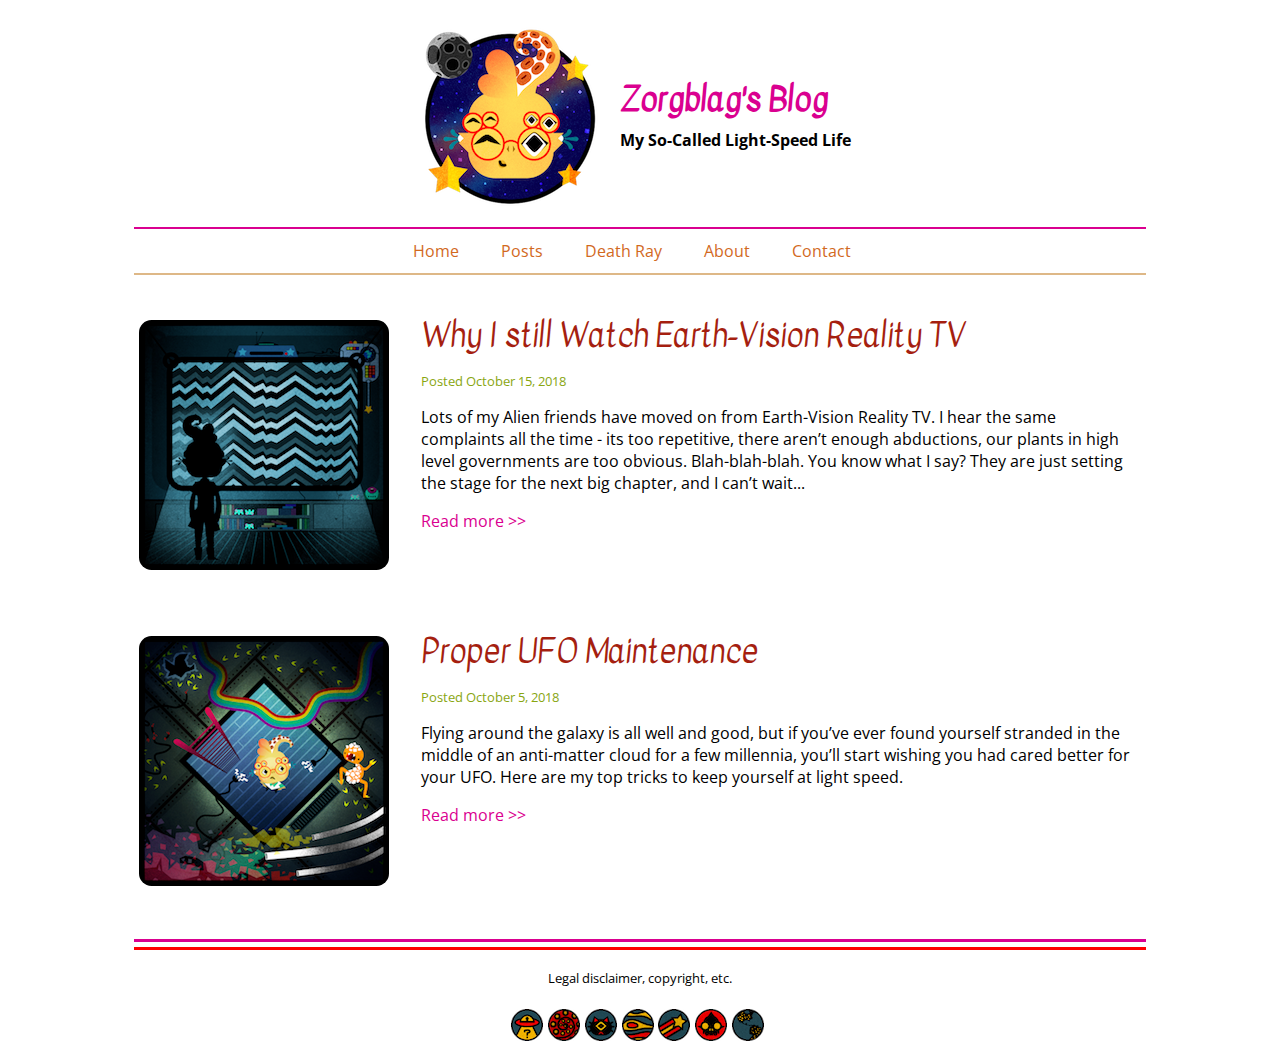
<file: blog-begin/blog.html>
<!DOCTYPE html>
<html lang="en">
<head>
	<meta charset="UTF-8">
	<title>Alien Blog</title>
	 <link href="https://fonts.googleapis.com/css?family=Kavivanar|Open+Sans" rel="stylesheet"> 
	 <link href="css/styles.css" rel="stylesheet">
</head>
<body>
	<div class="wrapper">
		<header>
			<div class="leftheader">
				<a href="/"><img src="img/logo.png" alt="Zorgblag's Blog. Click for home. "></a>
			</div>
			<div class="rightheader">
				<h1>Zorgblag's Blog</h1>
				<p>My So-Called Light-Speed Life</p>
			</div>
		</header>
		<nav>
			<ul>
				<li><a href="#">Home</a></li>
				<li><a href="#">Posts</a></li>
				<li><a href="#">Death Ray</a></li>
				<li><a href="#">About</a></li>
				<li><a href="#">Contact</a></li>
			</ul>
		</nav>
		<section>
			<article>
				<img src="img/blog1.png" alt="Earth-Vision Reality TV. ">
				
				<h2>Why I still Watch Earth-Vision Reality TV</h2>
				<p class="posted">Posted October 15, 2018</p>
				<p>Lots of my Alien friends have moved on from Earth-Vision Reality TV. I hear the same complaints all the time - its too repetitive, there aren’t enough abductions, our plants in high level governments are too obvious. Blah-blah-blah. You know what I say? They are just setting the stage for the next big chapter, and I can’t wait...</p>
				<p><a href="blog1.html">Read more >> </a></p>
			</article>
			<article class="">
				<img src="img/blog2.png" alt="Proper UFO Maintenance. ">
				
				<h2>Proper UFO Maintenance</h2>
				<p class="posted">Posted October 5, 2018</p>
				<p>Flying around the galaxy is all well and good, but if you’ve ever found yourself stranded in the middle of an anti-matter cloud for a few millennia, you’ll start wishing you had cared better for your UFO. Here are my top tricks to keep yourself at light speed.</p>
				<p><a href="blog2.html">Read more >> </a></p>
			</article>
			
		</section>
		<footer>
			<p>Legal disclaimer, copyright, etc.</p>
			<ul>
				<li><a href="#"><img src="img/icon1.png" alt="Social Media 1."></a></li>
				<li><a href="#"><img src="img/icon2.png" alt="Social Media 2."></a></li>
				<li><a href="#"><img src="img/icon3.png" alt="Social Media 3."></a></li>
				<li><a href="#"><img src="img/icon4.png" alt="Social Media 4."></a></li>
				<li><a href="#"><img src="img/icon5.png" alt="Social Media 5."></a></li>
				<li><a href="#"><img src="img/icon6.png" alt="Social Media 6."></a></li>
				<li><a href="#"><img src="img/icon7.png" alt="Social Media 7."></a></li>
			</ul>
		</footer>
	</div>
</body>
</html>
</file>
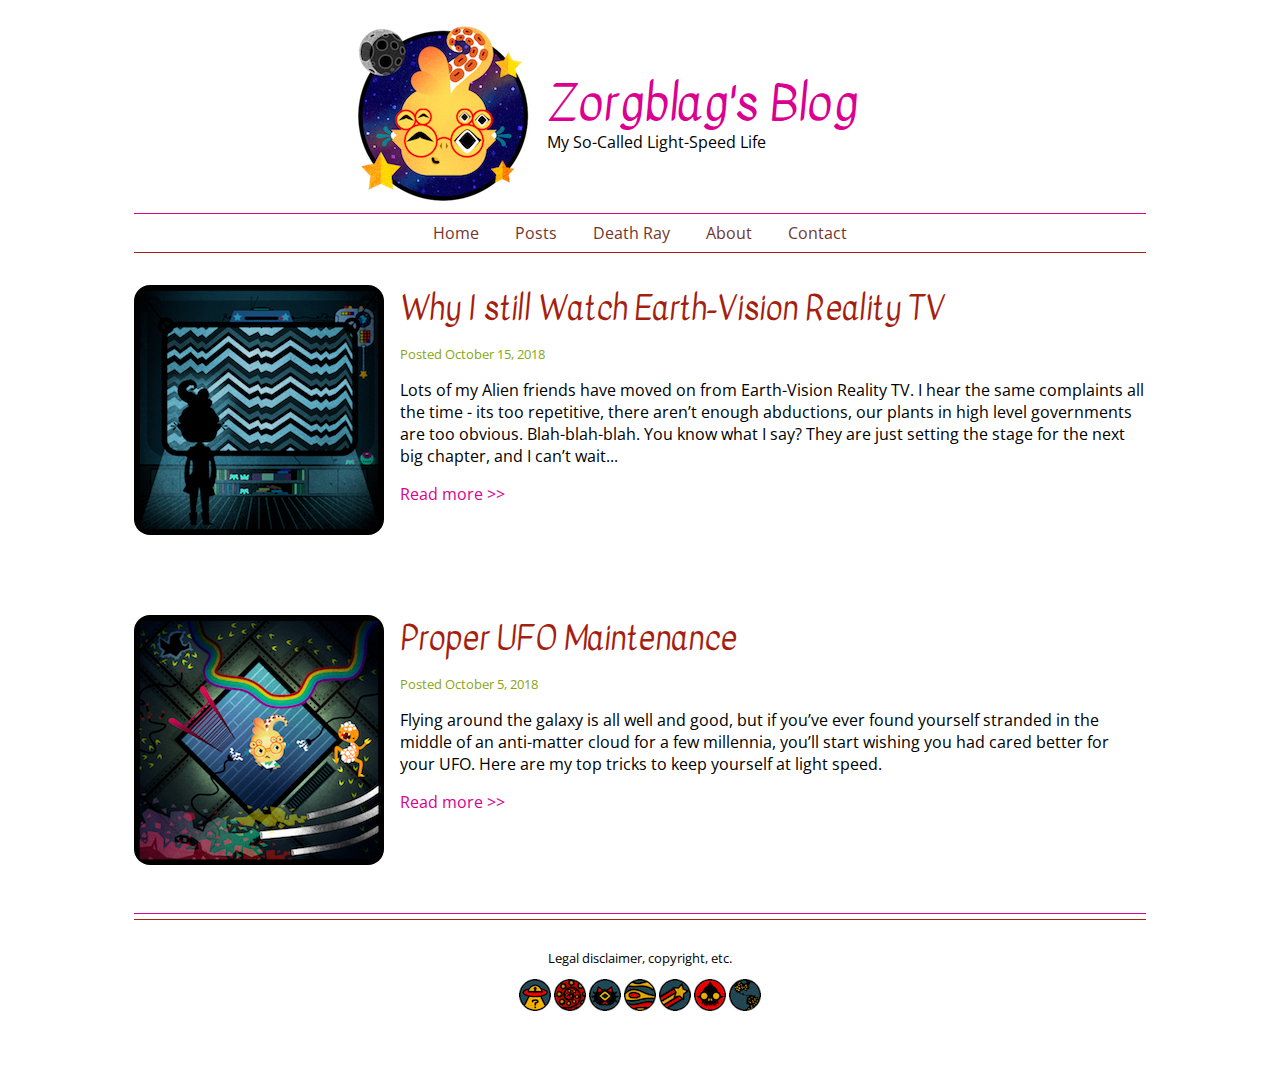
<file: blog-end/blog.html>
<!DOCTYPE html>
<html lang="en">
<head>
	<meta charset="UTF-8">
	<title>Alien Blog</title>
	 <link href="https://fonts.googleapis.com/css?family=Kavivanar|Open+Sans" rel="stylesheet"> 
	 <link href="css/styles.css" rel="stylesheet">
</head>
<body>
	<div class="wrapper">
		<header>
			<div class="leftheader">
				<a href="/"><img src="img/logo.png" alt="Zorgblag's Blog. Click for home. "></a>
			</div>
			<div class="rightheader">
				<h1>Zorgblag's Blog</h1>
				<p>My So-Called Light-Speed Life</p>
			</div>
		</header>
		<nav>
			<ul>
				<li><a href="#">Home</a></li>
				<li><a href="#">Posts</a></li>
				<li><a href="#">Death Ray</a></li>
				<li><a href="#">About</a></li>
				<li><a href="#">Contact</a></li>
			</ul>
		</nav>
		<section>
			<article>
				<img src="img/blog1.png" alt="Earth-Vision Reality TV. ">
				<h2>Why I still Watch Earth-Vision Reality TV</h2>
				<p class="posted">Posted October 15, 2018</p>
				<p>Lots of my Alien friends have moved on from Earth-Vision Reality TV. I hear the same complaints all the time - its too repetitive, there aren’t enough abductions, our plants in high level governments are too obvious. Blah-blah-blah. You know what I say? They are just setting the stage for the next big chapter, and I can’t wait...</p>
				<p><a href="blog1.html">Read more >> </a></p>
			</article>
			<article>
				<img src="img/blog2.png" alt="Proper UFO Maintenance. ">
				<h2>Proper UFO Maintenance</h2>
				<p class="posted">Posted October 5, 2018</p>
				<p>Flying around the galaxy is all well and good, but if you’ve ever found yourself stranded in the middle of an anti-matter cloud for a few millennia, you’ll start wishing you had cared better for your UFO. Here are my top tricks to keep yourself at light speed.</p>
				<p><a href="blog2.html">Read more >> </a></p>
			</article>
		</section>
		<footer>
			<p>Legal disclaimer, copyright, etc.</p>
			<ul>
				<li><a href="#"><img src="img/icon1.png" alt="Social Media 1."></a></li>
				<li><a href="#"><img src="img/icon2.png" alt="Social Media 2."></a></li>
				<li><a href="#"><img src="img/icon3.png" alt="Social Media 3."></a></li>
				<li><a href="#"><img src="img/icon4.png" alt="Social Media 4."></a></li>
				<li><a href="#"><img src="img/icon5.png" alt="Social Media 5."></a></li>
				<li><a href="#"><img src="img/icon6.png" alt="Social Media 6."></a></li>
				<li><a href="#"><img src="img/icon7.png" alt="Social Media 7."></a></li>
			</ul>
		</footer>
	</div>
</body>
</html>
</file>
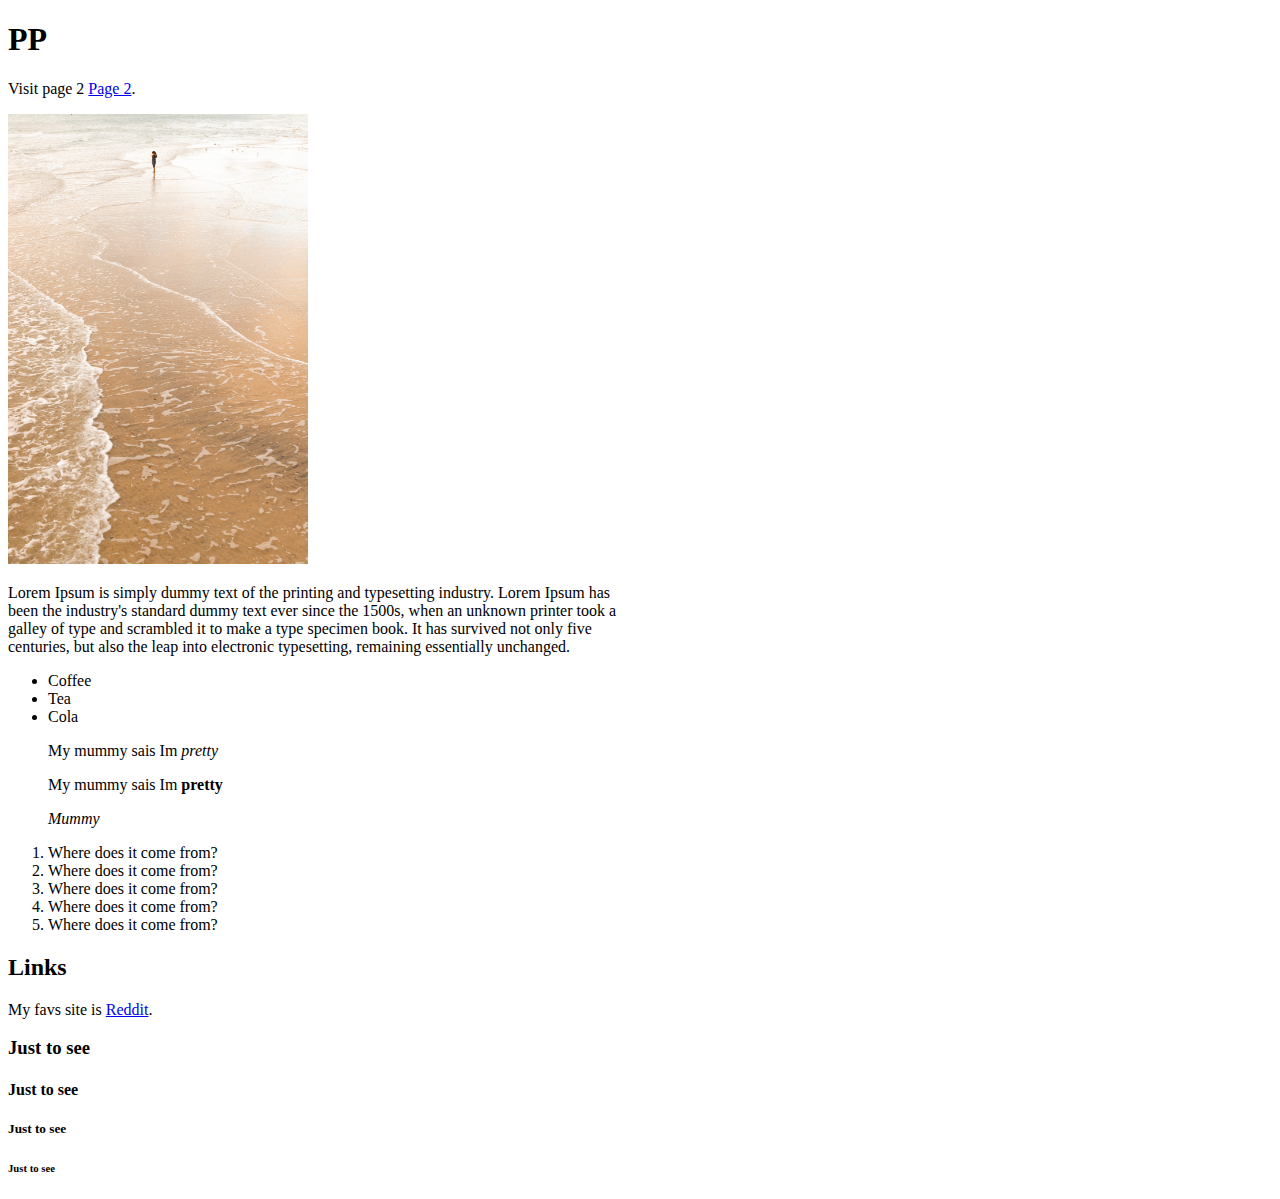
<file: zHTML1/zhtml2.html>
<!DOCTYPE html>
<html lang="en">
<head>
    <meta charset="UTF-8">
    <meta http-equiv="X-UA-Compatible" content="IE=edge">
    <meta name="viewport" content="width=device-width, initial-scale=1.0">
    <title>Page 2</title>
</head>
<body>
    <h1>PP</h1>

<p>Visit page 2 <a href="zhtml2.html">Page 2</a>.</p>
<img src="imgs/1zimg.jpg" alt="beach" width="300">
<p style="width: 50%;">Lorem Ipsum is simply dummy text of the printing and typesetting industry. Lorem Ipsum has been the industry's standard dummy text ever since the 1500s, when an unknown printer took a galley of type and scrambled it to make a type specimen book. It has survived not only five centuries, but also the leap into electronic typesetting, remaining essentially unchanged. </p>
<ul>
    <li>Coffee</li>
    <li>Tea</li>
    <li>Cola</li>
</ul>

<blockquote>My mummy sais Im <em> pretty</em></blockquote>
<blockquote><p>My mummy sais Im <strong>pretty</strong></p>
<cite>Mummy</cite></blockquote>

<ol><li>Where   does it come from?</li>
    <li>Where does it come from?</li>
    <li>Where does it come from?</li>
    <li>Where does it come from?</li>
    <li>Where does it come from?</li>
</ol>
<h2>Links</h2>
<p>My favs site is <a href="https://www.reddit.com" target="_blank">Reddit</a>.</p>
<h3>Just to see</h3>
<h4>Just to see</h4>
<h5>Just to see</h5>
<h6>Just to see</h6>


</body>
</html>
</file>
<file: blog-begin/css/styles.css>
html {
    box-sizing: border-box;
}
*, *:before, *:after {
    box-sizing: inherit;
}
body {
    font-family: 'Open Sans', sans-serif;
}
h1, h2, h3, h4, h5, h6 {
    font-family: 'Kavivanar', cursive;
    font-weight: normal;
}
h2 {
    font-size: 2rem;
    color: #A51F10;
    margin: 0;
}
a {
    color: #DA0090;
    text-decoration: none;
}
a:hover {
    text-decoration: underline;
}
.posted {
    font-size: 0.8rem;
    color: #89A611;
}
footer {
    text-align: center;
    font-size: 0.8rem;
}
.wrapper {
    width: 80%;
    margin: 0 auto;
}


header {
    display: flex;
    flex-flow: row nowrap;
    justify-content:center;
    border: 3px solid white;

}
.leftheader {
    margin-right: 1rem;
}
.rightheader {
    font-weight: bold;
    border: 3px solid white;
    margin: 0;
    padding: 0;
}
.rightheader h1 {
    color: #DA0090;
    font-weight: bold;
    border: 3px solid white;
    margin: 25% 0 0 0;
    padding: 0;
}
.rightheader p {
    font-weight: bold;
    border: 3px solid white;
    padding: 0;
    margin: 0;
}
nav {
    margin-top: 0.5rem;
    border-top: 2px solid #DA0090;
    border-bottom: 2px solid burlywood;
    text-align: center;
}
nav ul {
    list-style-type: none;
    margin: 0;
    padding: 0;
}
nav li {
    display: inline-block;
    list-style-type: none;
    border: 3px solid white;
    margin-right: 1rem;
    
}
nav a {
    color: chocolate;
    display: block;
    padding: 0.5rem 0.5rem;
}
article {
    
    margin-top: 2rem;
    margin-bottom: 2rem;
    border: 5px solid white;
}
article img {
    float: left;
    border-radius: 5%;
    margin: 0.5rem 2rem 1rem 0;
}
article::after {
    content:"";
    display: table;
    clear: both;
}




section {
    border-bottom: 3px solid #DA0090;
    margin-bottom: 0.3rem;
}
footer {
    border-top: 3px solid red;
    display: flex;
    flex-flow: column nowrap;
    justify-content: center;
}
footer p {
    margin: 1rem 0 0 0;
    padding: 0;
    border: 3px solid white;
}
footer ul {
    display: flex;
    flex-flow: row nowrap;
    justify-content: center;
    border: 3px solid white;
    list-style-type: none;
    padding: 0;
    margin: 1rem 0 0 0;
   
}
footer li{
    margin-right: 0.3rem;
}
</file>
<file: blog-end/css/styles.css>
html {
    box-sizing: border-box;
}
*, *:before, *:after {
    box-sizing: inherit;
}
body {
    font-family: 'Open Sans', sans-serif;
}
h1, h2, h3, h4, h5, h6 {
    font-family: 'Kavivanar', cursive;
    font-weight: normal;
}
h2 {
    font-size: 2rem;
    color: #A51F10;
    margin: 0;
}
a {
    color: #DA0090;
    text-decoration: none;
}
a:hover {
    text-decoration: underline;
}
.wrapper {
    width: 80%;
    margin: 0 auto;
}
header {
    display: flex;
    flex-flow: row nowrap;
    justify-content: space-between;
}
.leftheader {
    flex-basis: 40%;
    text-align: right;
    padding-right: 0.5rem;
}
.rightheader {
    flex-basis: 60%;
    margin-top: 3.75rem;
    padding-left: 0.5rem;
}
.rightheader h1 {
    margin: 0;
    color: #DA0090;
    font-size: 3em;
}
.rightheader p {
    margin-top: -0.5rem;
}
nav {
    border-bottom: 1px solid #A61F11;
    border-top: 1px solid #DA0090;
}
nav ul {
    margin: 0;
    padding: 0;
    list-style-type: none;
    text-align: center;
}
nav li {
    display: inline-block;
}
nav a {
    text-decoration: none;
    color: #73352E;
    display: block;
    padding: 0.5rem 1rem;
}
nav a:hover {
    background-color: black;
    color: #84DE37
}
section {
    border-bottom: 1px solid #DA0090;
    margin-bottom: 0.3rem;
    display: flex;
    flex-flow: column nowrap;
}
article {
    margin: 2rem 0;
}
article img {
    float: left;
    margin: 0 1rem 1rem 0;
    border-radius: 1rem;
}
article::after {
    content: "";
    display: table;
    clear: both;
  }
.posted {
    font-size: 0.8rem;
    color: #89A611;
}
footer {
    padding: 1rem 0 3rem 0;
    text-align: center;
    font-size: 0.8rem;
    border-top: 1px solid #A61F11;
}
footer ul {
    margin: 0;
    padding: 0;
    list-style-type: none;
}
footer li {
    display: inline-block;
}
</file>
